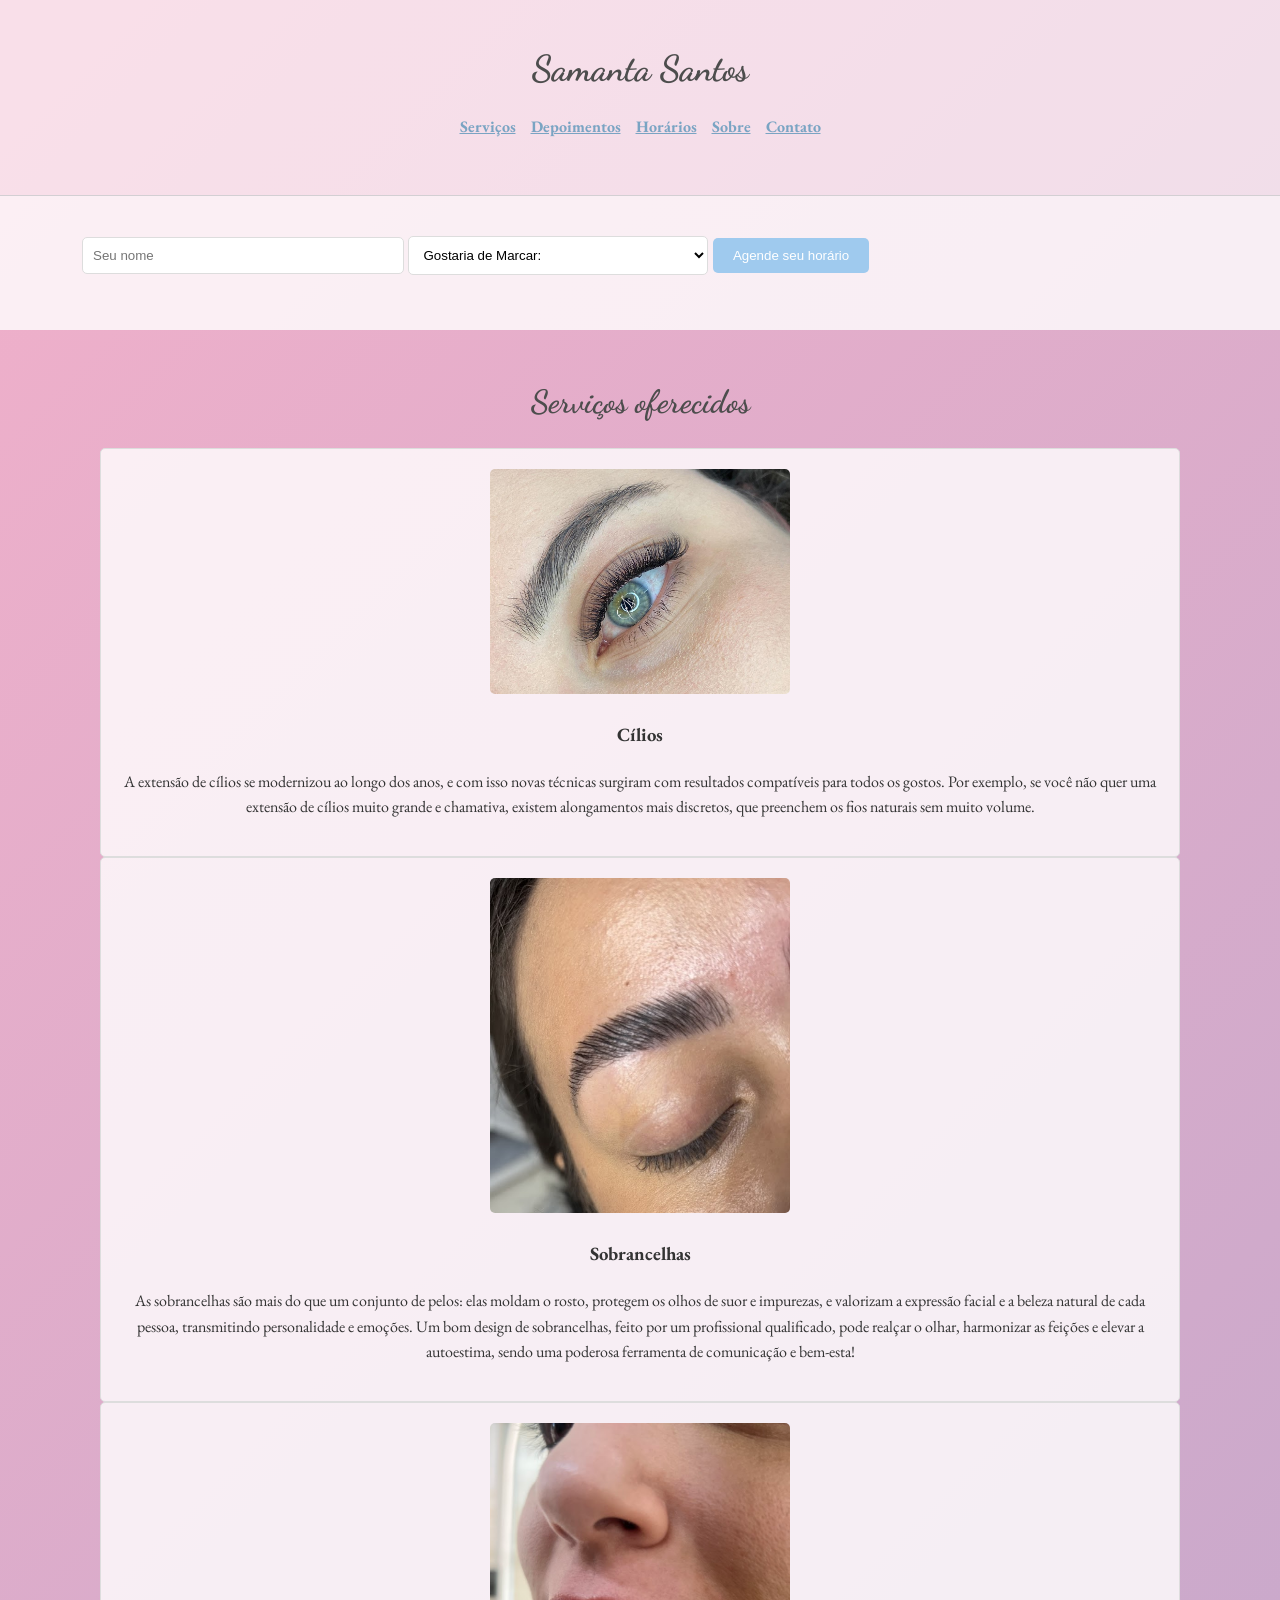
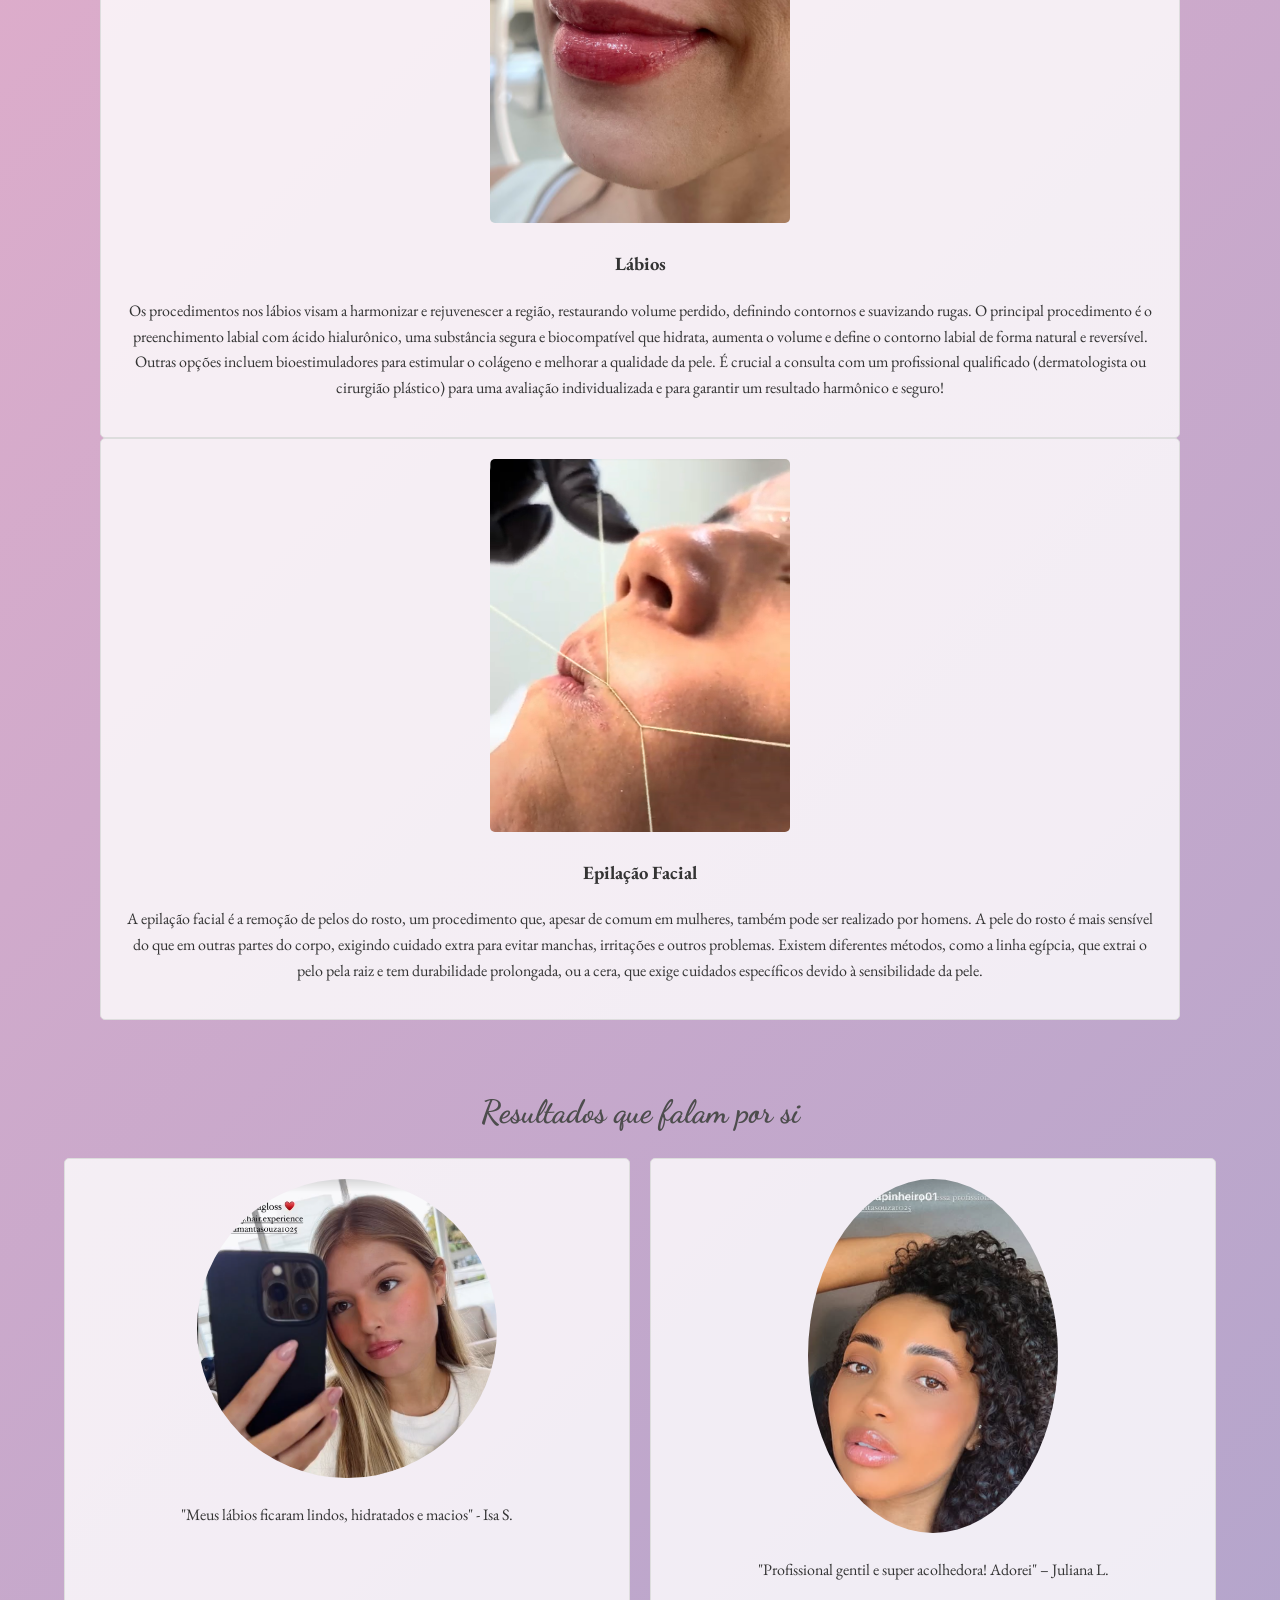
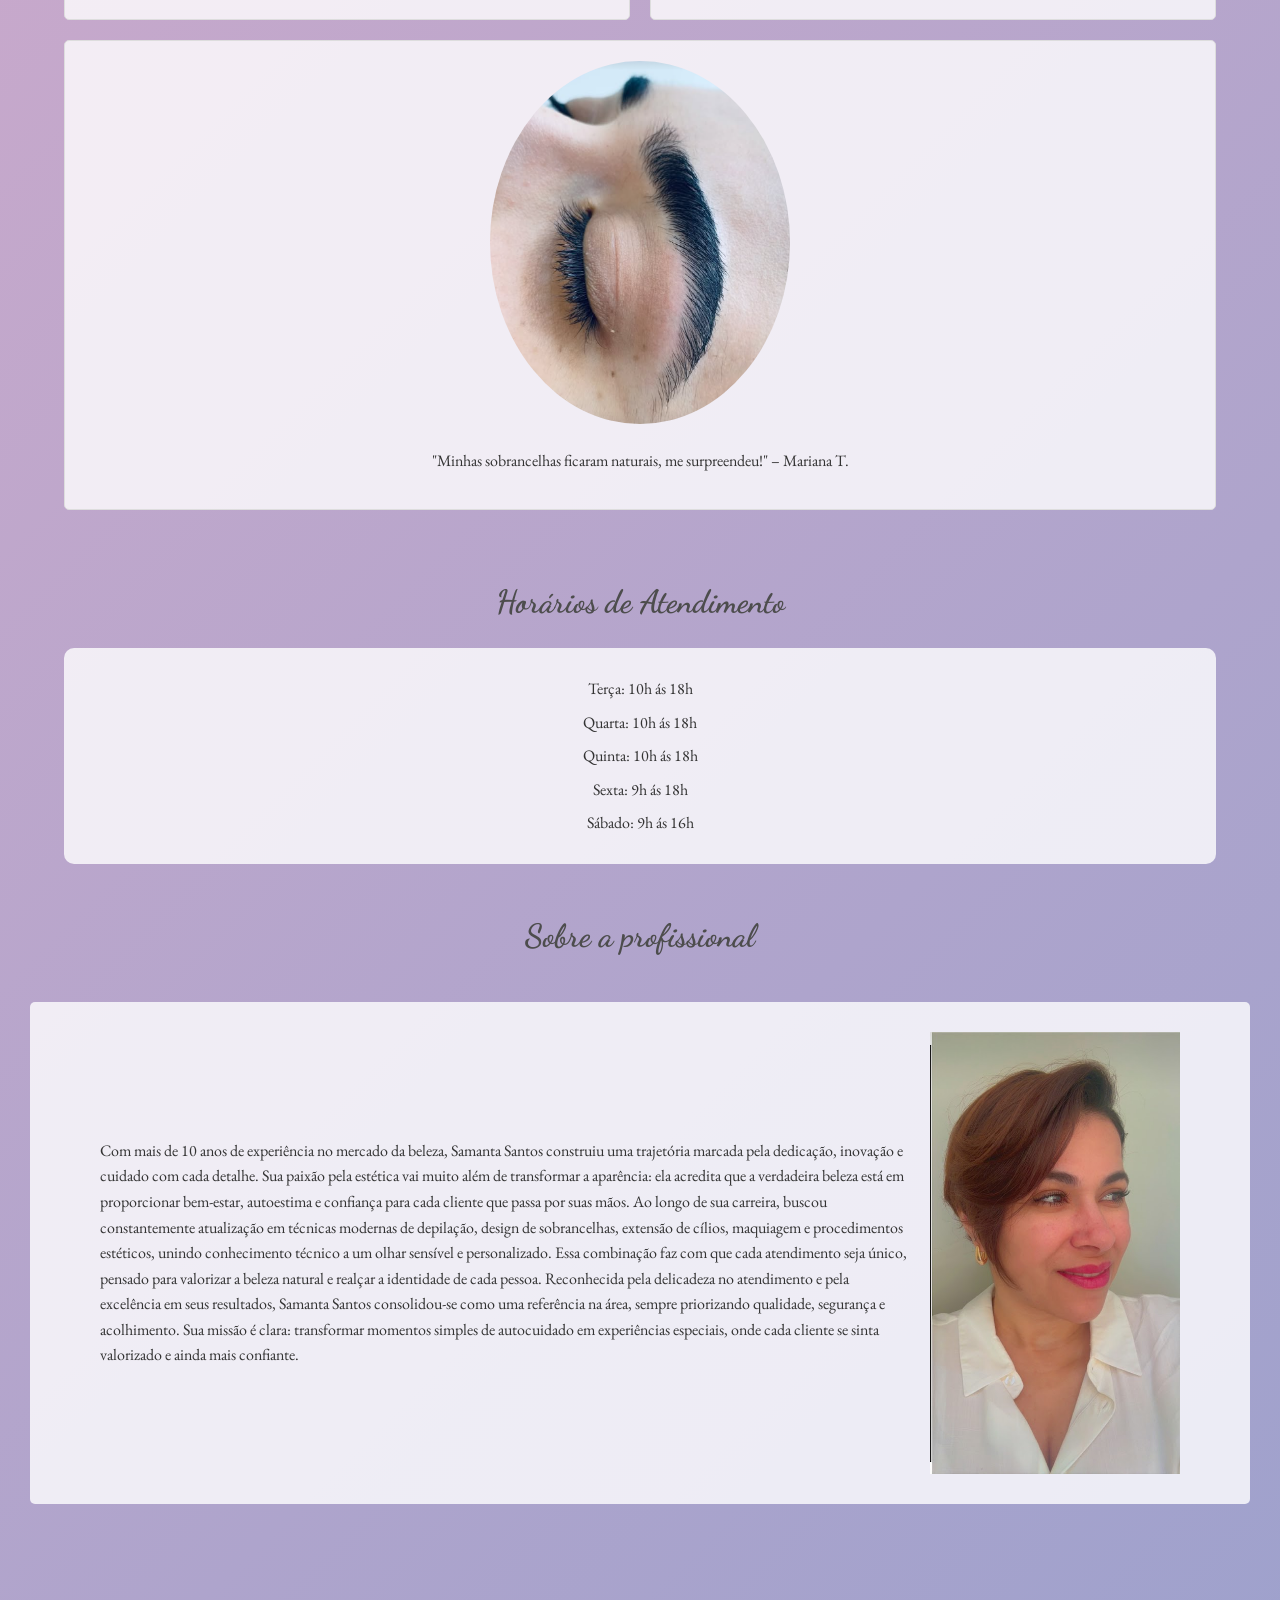
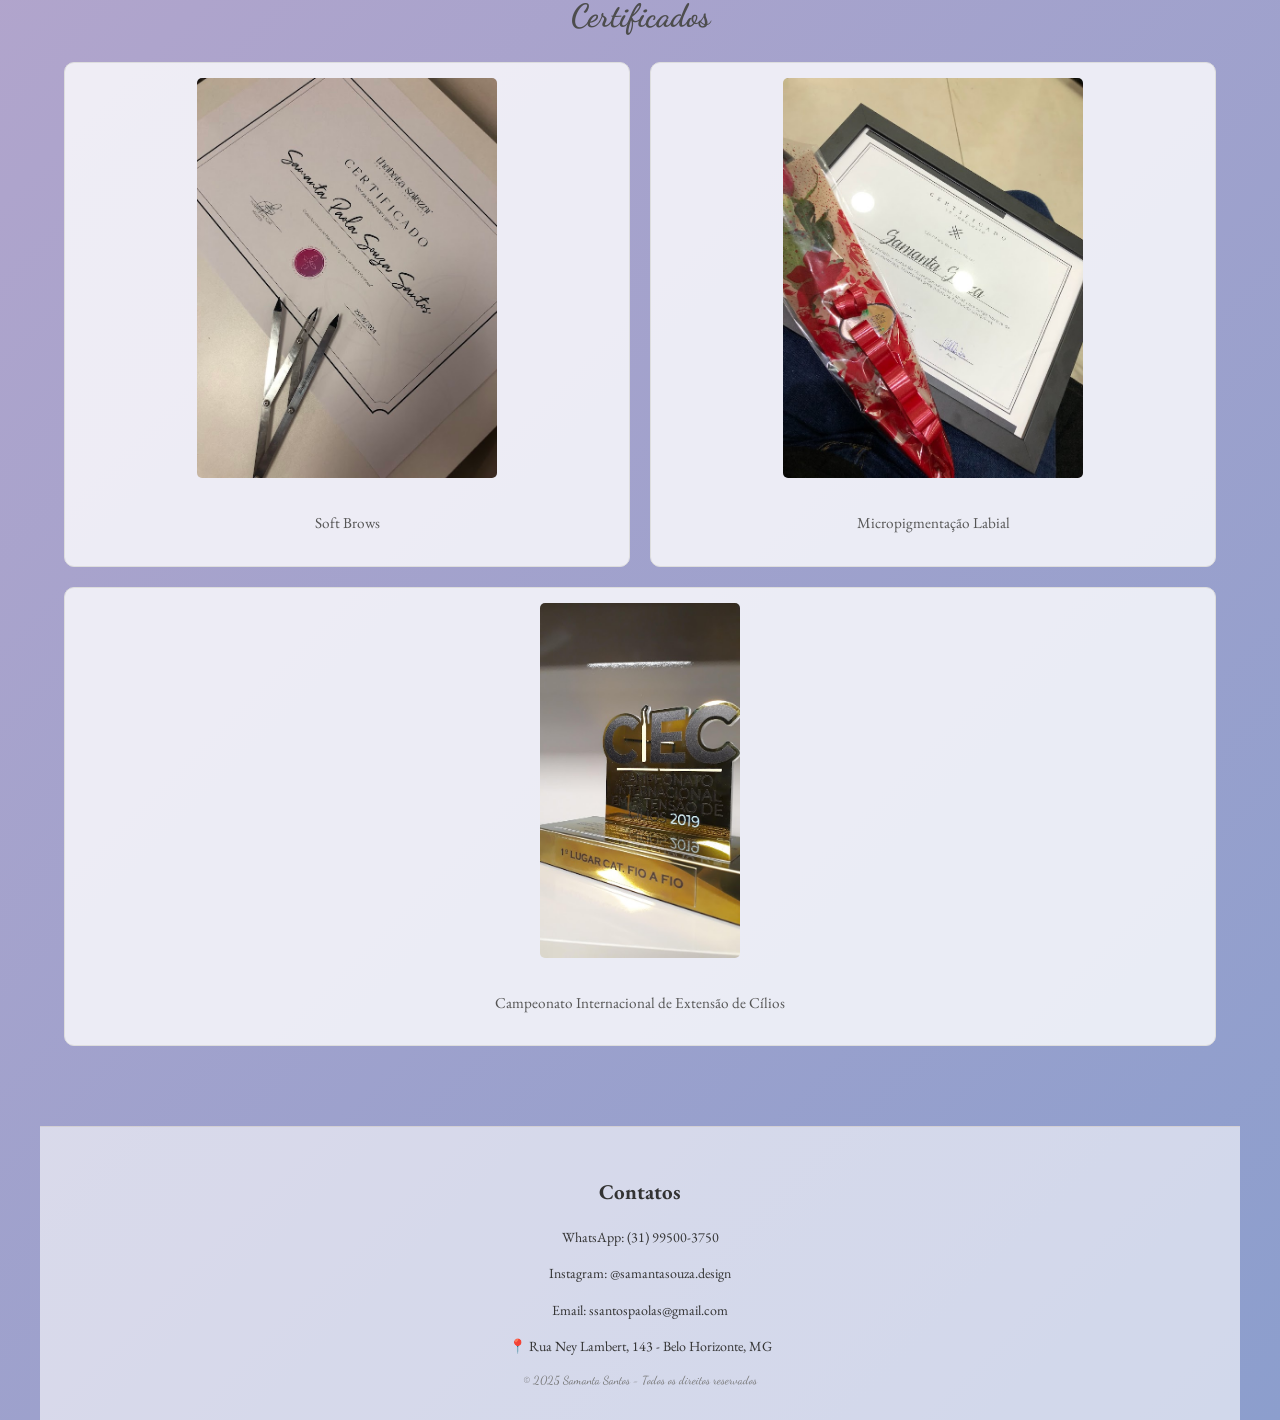
<file: Code/index.html>
<!DOCTYPE html>
<html lang="en">
<head>
    <meta charset="UTF-8">
    <meta name="viewport" content="width=device-width, initial-scale=1.0">
    <title>Samanta Santos</title>
    <link rel="stylesheet" href="style.css">

    <style>
@import url('https://fonts.googleapis.com/css2?family=Dancing+Script:wght@400..700&display=swap');
</style>
<style>
@import url('https://fonts.googleapis.com/css2?family=EB+Garamond:ital,wght@0,400..800;1,400..800&display=swap');
</style>
</head>
<body>

    <header class="cabeçalho">

    <div class="contain">
        <h1>Samanta Santos</h1>
        <nav class="menu">
            <ul>
                <li><a href="#servicos">Serviços</a></li>
                <li><a href="#depoimentos">Depoimentos</a></li>
                <li><a href="#horarios">Horários</a></li>
                <li><a href="#sobre">Sobre</a></li>
                <li><a href="#contato">Contato</a></li>
            </ul>
        </nav>
    </div>
    </header>

    <main>

        <section id="agendamento" class="form-section">
            <div class="contain">
                <form>
                    <input type="text" placeholder="Seu nome" required>
                    <select required>
                        <option value=""> Gostaria de Marcar:</option>
                        <option value="lamination">Brow Lamination</option>
                        <option value="lifiting"> Lash Lifitin</option>
                        <option value="pigmentacaoLabios">Nano Pigmentação de lábios</option>
                        <option value="pigmentacaoSobrancelhas">Nano Pigmentação de Sobrancelhas</option>
                        <option value="epilacao">Epilação facial</option>
                        <option value="alongamentoCilios">Alongamento de cílios</option>
                        <option value="despigmentacaoSobrancelha">Despigmentação de sobrancelha</option> 
                        <option value="despigmentacaoTatuagem">Despigmentação Tatuagem</option>     
                    </select>
                     <button type="submit">Agende seu horário</button>
                </form>
            </div>
        </section>


        <section id="servicos" class="servicos">
            <div class="contain">
                <h2 class="titulo-secao">Serviços oferecidos</h2>

                <article class="servico">
                    <img src="images/Cilios.jpg" alt="Serviço 1" width="300">
                    <h3>Cílios</h3>
                    <p>A extensão de cílios se modernizou ao longo dos anos, e com isso novas técnicas surgiram com resultados compatíveis para todos os gostos. Por exemplo, se você não quer uma extensão de cílios muito grande e chamativa, existem alongamentos mais discretos, que preenchem os fios naturais sem muito volume.</p>
                </article>

                <article class="servico">
                    <img src="images/Sobrancelhas.jpg" alt="Serviço 2" width="300">
                    <h3>Sobrancelhas</h3>
                    <p>As sobrancelhas são mais do que um conjunto de pelos: elas moldam o rosto, protegem os olhos de suor e impurezas, e valorizam a expressão facial e a beleza natural de cada pessoa, transmitindo personalidade e emoções. Um bom design de sobrancelhas, feito por um profissional qualificado, pode realçar o olhar, harmonizar as feições e elevar a autoestima, sendo uma poderosa ferramenta de comunicação e bem-esta!</p>
                </article>

                <article class="servico">
                    <img src="images/Boca.jpg" alt="Serviço 3" width="300">
                    <h3>Lábios</h3>
                    <p>Os procedimentos nos lábios visam a harmonizar e rejuvenescer a região, restaurando volume perdido, definindo contornos e suavizando rugas. O principal procedimento é o preenchimento labial com ácido hialurônico, uma substância segura e biocompatível que hidrata, aumenta o volume e define o contorno labial de forma natural e reversível. Outras opções incluem bioestimuladores para estimular o colágeno e melhorar a qualidade da pele. É crucial a consulta com um profissional qualificado (dermatologista ou cirurgião plástico) para uma avaliação individualizada e para garantir um resultado harmônico e seguro!</p>
                </article>

                <article class="servico">
                    <img src="images/epilação.png" alt="Serviço 4" width="300">
                    <h3>Epilação Facial</h3>
                    <p>A epilação facial é a remoção de pelos do rosto, um procedimento que, apesar de comum em mulheres, também pode ser realizado por homens. A pele do rosto é mais sensível do que em outras partes do corpo, exigindo cuidado extra para evitar manchas, irritações e outros problemas. Existem diferentes métodos, como a linha egípcia, que extrai o pelo pela raiz e tem durabilidade prolongada, ou a cera, que exige cuidados específicos devido à sensibilidade da pele.</p>
                </article>
            </div>
        </section>

       <section id="depoimentos" class="depoimentos">
    <div class="contain">
        <h2 class="titulo-secao">Resultados que falam por si</h2>
        <div class="depoimentos-grid">
            <article class="depoimento">
                <img src="images/feedback1.png" alt="Cliente 1"  width="300">
                <p>"Meus lábios ficaram lindos, hidratados e macios" - Isa S.</p>
            </article>
            <article class="depoimento">
                <img src="images/feedback2.png" alt="Cliente 2"  width="250">
                <p>"Profissional gentil e super acolhedora! Adorei" – Juliana L.</p>
            </article>
            <article class="depoimento">
                <img src="images/feedback3.png" alt="Cliente 3"  width="300">
                <p>"Minhas sobrancelhas ficaram naturais, me surpreendeu!" – Mariana T.</p>
            </article>
        </div>
    </div>
</section>

        <section id="horarios" class="contain">
            <h2 class="titulo-secao">Horários de Atendimento</h2>
            <div class="horarios">
                <p>Terça: 10h ás 18h</p>
                <p>Quarta: 10h ás 18h</p>
                <p>Quinta: 10h ás 18h</p>
                <p>Sexta: 9h ás 18h</p>
                <p>Sábado: 9h ás 16h</p>
            </div>
        </section>
        <h2 class="titulo-secao">Sobre a profissional</h2>
        <section id="sobre" class="sobre">
            <div class="contain">
                <article>
                    <p>Com mais de 10 anos de experiência no mercado da beleza, Samanta Santos construiu uma trajetória marcada pela dedicação, inovação e cuidado com cada detalhe. Sua paixão pela estética vai muito além de transformar a aparência: ela acredita que a verdadeira beleza está em proporcionar bem-estar, autoestima e confiança para cada cliente que passa por suas mãos.

Ao longo de sua carreira, buscou constantemente atualização em técnicas modernas de depilação, design de sobrancelhas, extensão de cílios, maquiagem e procedimentos estéticos, unindo conhecimento técnico a um olhar sensível e personalizado. Essa combinação faz com que cada atendimento seja único, pensado para valorizar a beleza natural e realçar a identidade de cada pessoa.

Reconhecida pela delicadeza no atendimento e pela excelência em seus resultados, Samanta Santos consolidou-se como uma referência na área, sempre priorizando qualidade, segurança e acolhimento. Sua missão é clara: transformar momentos simples de autocuidado em experiências especiais, onde cada cliente se sinta valorizado e ainda mais confiante.

                    </p>
                </article>
                <img src="images/SamantaPerfil.jpg" alt="Foto da profissional"  width="250">
            </div>
        </section>
        <section id="certificados" class="contain">
    <h2 class="titulo-certificados">Certificados</h2>
    <div class="certificados-grid">
        <div class="certificado">
            <img src="images/Certificado1.jpg" alt="Certificado 1"  width="300">
            <p>Soft Brows</p>
        </div>
        <div class="certificado">
            <img src="images/Certificado2.jpg" alt="Certificado 2"  width="300">
            <p>Micropigmentação Labial </p>
        </div>
        <div class="certificado">
            <img src="images/Premiacao.jpg" alt="Certificado 3"  width="200">
            <p>Campeonato Internacional de Extensão de Cílios</p>
        </div>
    </div>
</section>

     </main>
    
     <footer class="rodape" id="contato">
        <div class="contain">
            <h2>Contatos </h2>
                <p>WhatsApp: (31) 99500-3750 </p>
                <p>Instagram: @samantasouza.design</p>
                <p>Email: ssantospaolas@gmail.com</p>
                      <p>📍 Rua Ney Lambert, 143 - Belo Horizonte, MG</p>
      <small>© 2025 Samanta Santos - Todos os direitos reservados</small>
        </div>
     </footer>
</body>
</html>
</file>
<file: Code/style.css>
body {
    font-family:"EB Garamond", serif;
    margin: 0;
    padding: 0;
    line-height: 1.6;
    color: #333;
    background: linear-gradient(135deg, #f2b0ca, #8c9ecd); 
}

.contain {
    width: 90%;
    max-width: 1200px;
    margin: 0 auto;
    padding: 20px;
}
.titulo-sobre {
    position: relative;
}

.titulo-secao {
    text-align: center;
    font-size: 2rem;
    margin-bottom: 20px;
    font-family: 'Dancing Script', cursive;
    color: #4d4d4d;
}

/* Header */
header.cabeçalho {
    background: rgba(255, 255, 255, 0.6);
    padding: 20px 0;
    border-bottom: 1px solid #d3cfd3;
    text-align: center;
}

header h1 {
    margin: auto;
    font-size: 36px;
    color: #4d4d4d; 
    font-family: 'Dancing Script', cursive;
}

nav.menu ul {
    list-style: none;
    padding: 0;
    display: flex;
    justify-content: center;
    gap: 15px;
}

nav.menu ul li a {
    text-decoration: nom;
    color: #7aa4c3;
    font-weight: bold;
}

nav.menu ul li a:hover {
    color: #5c8aa0; 
}

/* Form Section */
.form-section {
    background: rgba(255, 255, 255, 0.8); 
    padding: 20px;
    font-family: 'URW Chancery L', cursive, 'Comic Sans MS', cursive, sans-serif;
}

form input[type="text"],
form select {
    padding: 10px;
    margin-bottom: 15px;
    border: 1px solid #ddd;
    border-radius: 5px;
    width: 100%;
    max-width: 300px;
    background: #ffffff;
}

form button {
    background: #9fcaee; 
    color: #fff;
    border: none;
    padding: 10px 20px;
    border-radius: 5px;
    cursor: pointer;
    transition: background 1s;
    font-family: 'URW Chancery L', cursive, 'Comic Sans MS', cursive, sans-serif;
}

form button:hover {
    background: #8fbdd9;
}

.servicos {
    display: flex;
    flex-wrap: wrap;
    gap: 20px;
    margin-bottom: 40px;
    max-width: 1200px;
    margin: 0 auto;
}

.servico {
    flex: 1 1 calc(50% - 20px);
    background: rgba(255, 255, 255, 0.8); 
    padding: 20px;
    border: 1px solid #ddd;
    border-radius: 5px;
    text-align: center;
}

.servico img {
    max-width: 100%;
    border-radius: 5px;
}

.depoimentos-grid {
    display: flex;
    justify-content: space-between;
    flex-wrap: wrap;
    gap: 20px;
    max-width: 1200px;
    margin: 0 auto;
}

.depoimento {
    flex: 1 1 calc(33% - 20px);
    background: rgba(255, 255, 255, 0.8);
    padding: 20px;
    border: 1px solid #ddd;
    border-radius: 5px;
    text-align: center;
}

.depoimento img {
    max-width: 100%;
    border-radius: 50%;
}

.horarios {
    background: rgba(255, 255, 255, 0.8); 
    padding: 20px;
    margin-bottom: 40px;
    max-width: 1200px;
    margin: 0 auto;
    text-align: center;
}

.horarios p {
    margin: 8px 0;
}

.sobre {
    display: flex;
    flex-wrap: wrap;
    gap: 20px;
    align-items: center;
    justify-content: space-between; 
    background: rgba(255, 255, 255, 0.8); 
    padding: 10px;
    border-radius: 5px;
    margin-bottom: 100px; 
    max-width: 1200px;
    margin: 40px auto;
    flex-direction: row; 
}
.sobre .contain {
    display: flex;
    align-items: center;
    justify-content: space-between;
    gap: 20px;
}

/* Certificates Section */
.titulo-certificados {
    text-align: center;
    font-size: 2rem;
    margin-bottom: 20px;
    font-family: 'Dancing Script', cursive;
    color: #4d4d4d;
}

.certificados-grid {
    display: flex;
    flex-wrap: wrap;
    gap: 20px;
    justify-content: center;
    max-width: 1200px;
    margin: 0 auto 60px auto;
}

.certificado {
    flex: 1 1 calc(33% - 20px);
    background: rgba(255, 255, 255, 0.8);
    padding: 15px;
    border: 1px solid #ddd;
    border-radius: 10px;
    text-align: center;
}

.certificado img {
    max-width: 100%;
    border-radius: 5px;
    margin-bottom: 10px;
}

.certificado p {
    font-size: 0.95rem;
    color: #555;
}


/* Footer */
footer.rodape {
    background: rgba(255, 255, 255, 0.6); 
    padding: 10px 0; 
    border-top: 1px solid #d3cfd3;
    text-align: center;
    max-width: 1200px;
    margin: 0 auto;
    font-size: 0.875rem; 
}

footer.rodape small {
    display: block;
    margin-top: 5px; 
    color: #777;
    font-family: 'Dancing Script', cursive;
}


.horarios {
    background: rgba(255, 255, 255, 0.8); 
    padding: 20px;
    margin-bottom: 360px;
    max-width: 1200px;
    margin: 0 auto;
    text-align: center;
    border-radius: 10px; 
}

.horarios p {
    margin: 8px 0;
}
</file>
